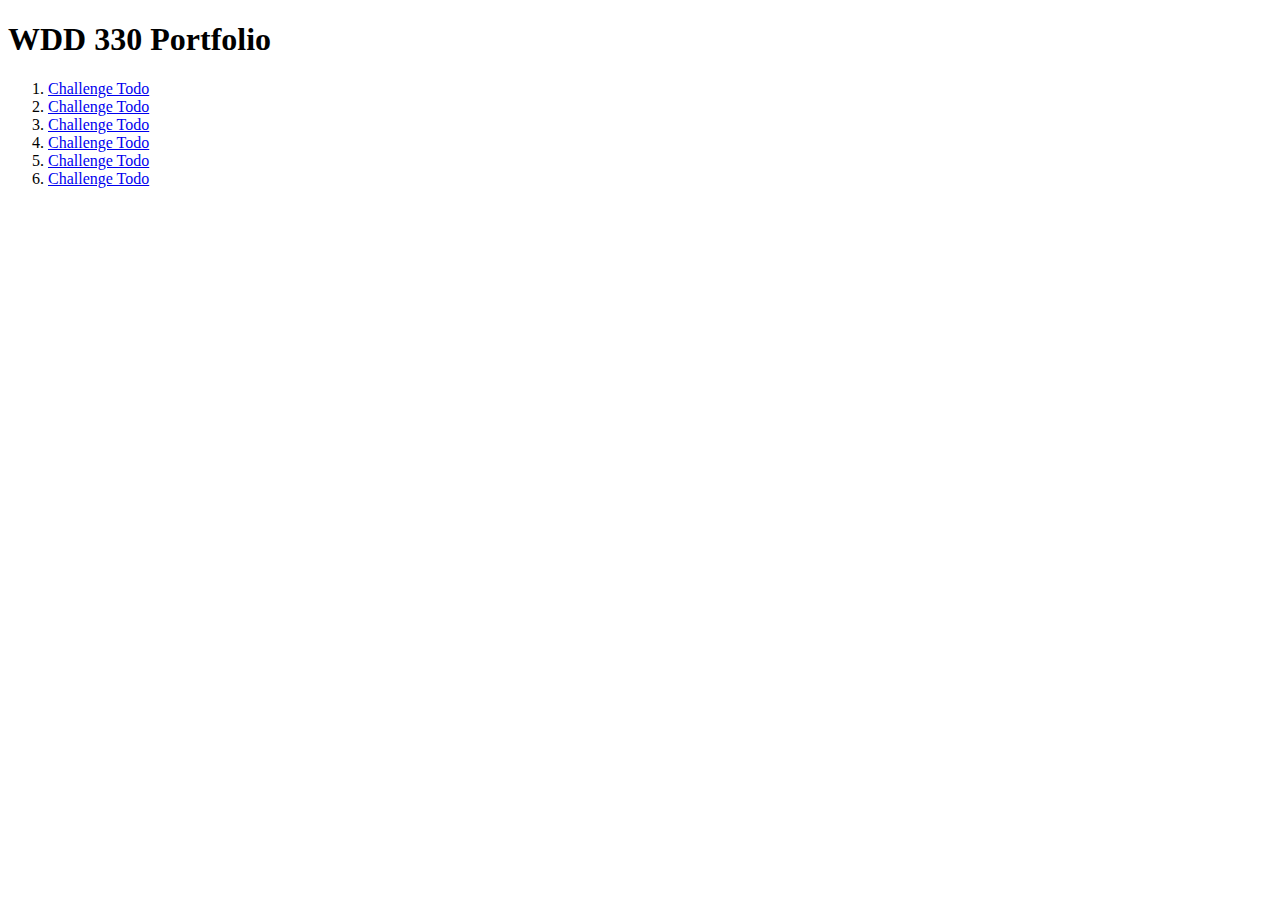
<file: index.html>
<!DOCTYPE html>
<html lang="en">
  <head>
    <meta charset="UTF-8" />
    <meta name="viewport" content="width=device-width, initial-scale=1.0" />
    <title>WDD 330 Portfolio</title>
</head>
  <body>
    <h1>WDD 330 Portfolio</h1>
    <ol id="ListOfLinks">
      <li><a href="Challenge Todo/todo.html">Challenge Todo</a></li>
      <li><a href="Week2.html">Challenge Todo</a></li>
      <li><a href="week3.html">Challenge Todo</a></li>
      <li><a href="Week4.html">Challenge Todo</a></li>
      <li><a href="week5/hiking-complete.html">Challenge Todo</a></li>
      <li><a href="week7/hikes5/hiking-complete.html">Challenge Todo</a></li>
    </ol> 
  </body>
</html>
</file>
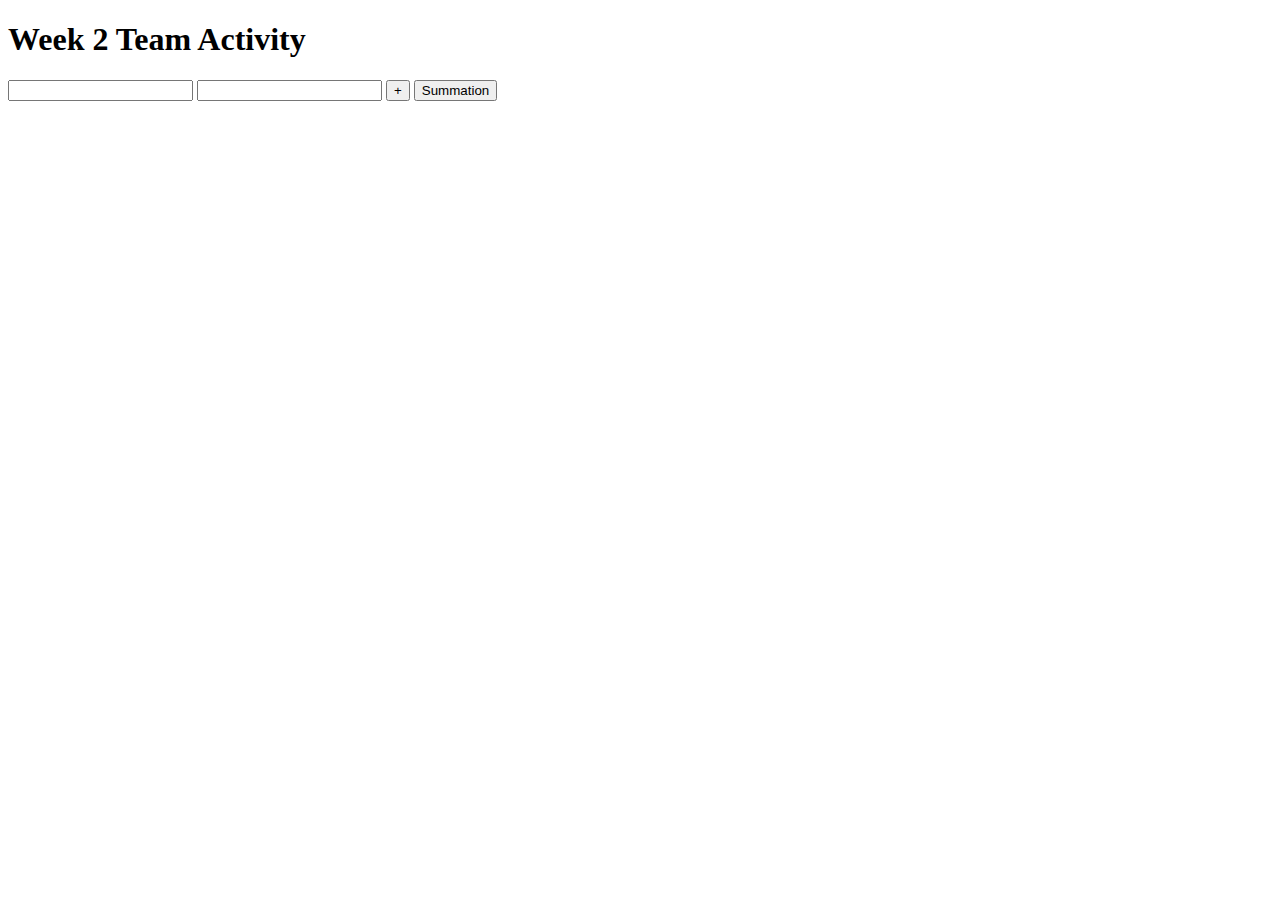
<file: Week2.html>
<!DOCTYPE html>
<html lang="en">
  <head>
    <meta charset="UTF-8" />
    <meta name="viewport" content="width=device-width, initial-scale=1.0" />
    <title>WDD 330 Portfolio</title>
    <script>
    function enterContents(){
        const input1 = document.getElementById("input1").value;
        document.getElementById("Contents").innerHTML = input1;
    }
    function summation(){
        const number = document.getElementById("input1").value;
        if(!isNaN(number)){
            let sum = 0;
            for(i=0; i<=number; i++){
                sum += i;
            }
            document.getElementById("Contents").innerHTML = sum;
        }
        else{
            document.getElementById("Contents").innerHTML = "Error, please enter a number";
        }
    }
    function add(){
        const input1 = document.getElementById("input1").value;
        const input2 = document.getElementById("input2").value;
        let sum = 0;
        if(!isNaN(input1) && !isNaN(input2)){
            sum = parseInt(input1) + parseInt(input2);
        }
        document.getElementById("Contents").innerHTML = sum;
    }
    </script>  
</head>
  <body>
    <h1>Week 2 Team Activity</h1>
    <input id="input1"></input>
    <input id="input2"></input>
    <button onClick="add()">+</button>
    <button onClick="summation()">Summation</button>
    <div id="Contents"></div>
  </body>
</html>
</file>
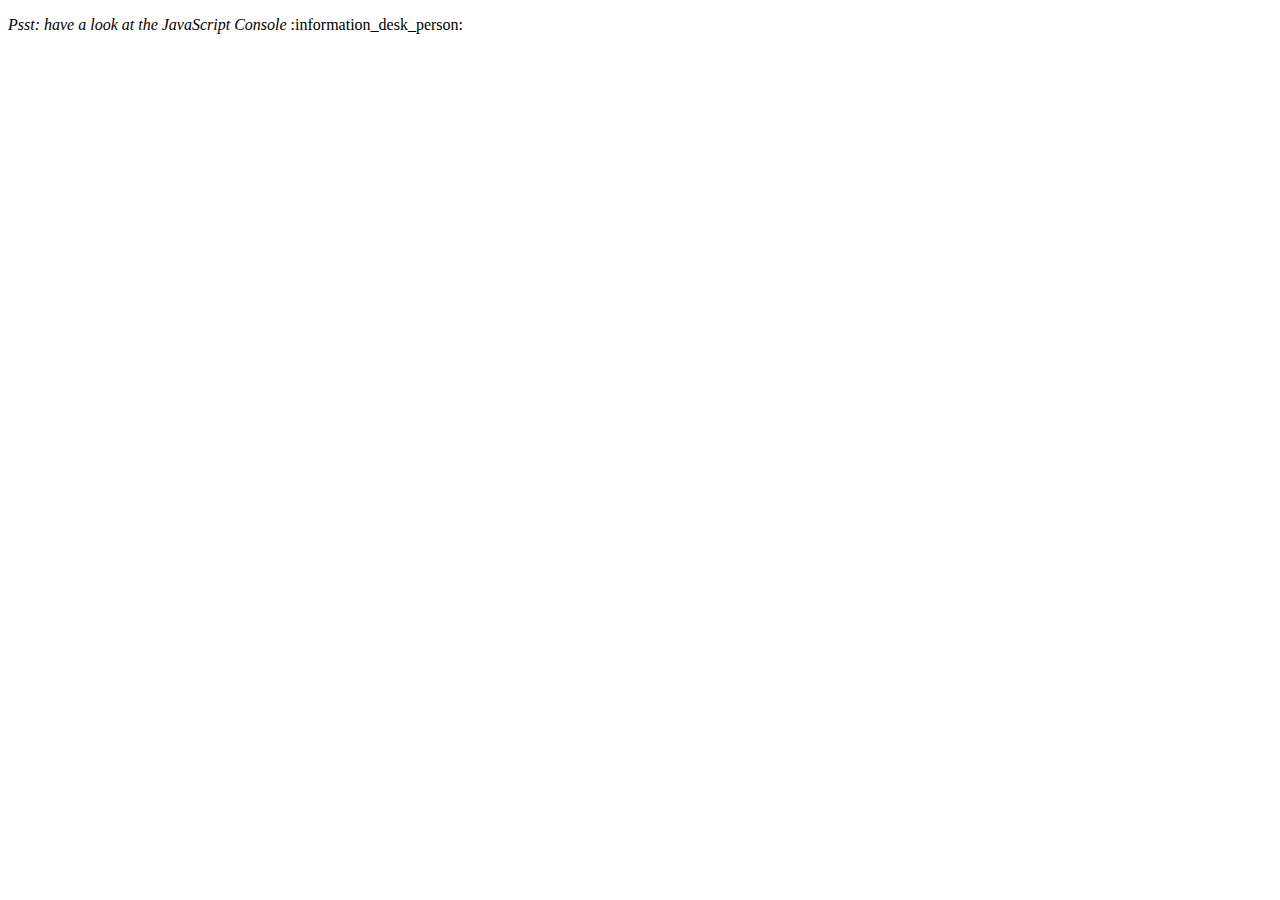
<file: week3.html>
<!DOCTYPE html>
<html lang="en">
  <head>
    <meta charset="UTF-8" />
    <title>Array Cardio :muscle:</title>
  </head>
  <body>
    <p><em>Psst: have a look at the JavaScript Console</em> :information_desk_person:</p>
    <script>
      // Get your shorts on - this is an array workout!
      // ## Array Cardio Day 1
      // Some data we can work with
      const inventors = [
        { first: 'Albert', last: 'Einstein', year: 1879, passed: 1955 },
        { first: 'Isaac', last: 'Newton', year: 1643, passed: 1727 },
        { first: 'Galileo', last: 'Galilei', year: 1564, passed: 1642 },
        { first: 'Marie', last: 'Curie', year: 1867, passed: 1934 },
        { first: 'Johannes', last: 'Kepler', year: 1571, passed: 1630 },
        { first: 'Nicolaus', last: 'Copernicus', year: 1473, passed: 1543 },
        { first: 'Max', last: 'Planck', year: 1858, passed: 1947 },
        { first: 'Katherine', last: 'Blodgett', year: 1898, passed: 1979 },
        { first: 'Ada', last: 'Lovelace', year: 1815, passed: 1852 },
        { first: 'Sarah E.', last: 'Goode', year: 1855, passed: 1905 },
        { first: 'Lise', last: 'Meitner', year: 1878, passed: 1968 },
        { first: 'Hanna', last: 'Hammarström', year: 1829, passed: 1909 }
      ];
      const people = [
        'Beck, Glenn',
        'Becker, Carl',
        'Beckett, Samuel',
        'Beddoes, Mick',
        'Beecher, Henry',
        'Beethoven, Ludwig',
        'Begin, Menachem',
        'Belloc, Hilaire',
        'Bellow, Saul',
        'Benchley, Robert',
        'Benenson, Peter',
        'Ben-Gurion, David',
        'Benjamin, Walter',
        'Benn, Tony',
        'Bennington, Chester',
        'Benson, Leana',
        'Bent, Silas',
        'Bentsen, Lloyd',
        'Berger, Ric',
        'Bergman, Ingmar',
        'Berio, Luciano',
        'Berle, Milton',
        'Berlin, Irving',
        'Berne, Eric',
        'Bernhard, Sandra',
        'Berra, Yogi',
        'Berry, Halle',
        'Berry, Wendell',
        'Bethea, Erin',
        'Bevan, Aneurin',
        'Bevel, Ken',
        'Biden, Joseph',
        'Bierce, Ambrose',
        'Biko, Steve',
        'Billings, Josh',
        'Biondo, Frank',
        'Birrell, Augustine',
        'Black, Elk',
        'Blair, Robert',
        'Blair, Tony',
        'Blake, William'
      ];
      // Array.prototype.filter()
      // 1. Filter the list of inventors for those who were born in the 1500's
      let inventorsYear = inventors.filter(inventor => inventor.year < 1600 && inventor.year >=1500);
      console.table(inventorsYear);
      // Array.prototype.map()
      // 2. Give us an array of the inventors' first and last names
      let inventorsName = inventors.map(inventor => inventor.first + " " + inventor.last);
      console.log(inventorsName);
      // Array.prototype.sort()
      // 3. Sort the inventors by birthdate, oldest to youngest
      let inventorBirthdate = inventors.sort((a, b) => a.year > b.year ? 1: -1)
      console.log(inventorBirthdate);
      // Array.prototype.reduce()
      // 4. How many years did all the inventors live?
      let yearSum = inventors.map(inventor => inventor.year).reduce((previousValue, currentValue) => previousValue + currentValue);
      let passedSum = inventors.map(inventor => inventor.passed).reduce((previousValue, currentValue) => previousValue + currentValue);
      console.log(passedSum, yearSum, passedSum - yearSum);
      // 5. Sort the inventors by years lived
      let oldPeople = inventors.sort(function(a, b){
          let firstOldPerson = a.passed - a.year;
          let secondOldPerson = b.passed - b.year;
          return firstOldPerson > secondOldPerson ? -1: 1;
      });
      console.table(oldPeople);
      // 6. create a list of Boulevards in Paris that contain 'de' anywhere in the name
      // https://en.wikipedia.org/wiki/Category:Boulevards_in_Paris
      // goto the link above and open the console. Paste the following two lines in.  That will create a list of links in memory that you can reference through the console. Use that list to finish the problem.
      // const category = document.querySelector('.mw-category');
      // const links = Array.from(category.querySelectorAll('a'));
      // 7. sort Exercise
      // Sort the people alphabetically by last name
      // 8. Reduce Exercise
      // Sum up the instances of each of these
      const data = [
        'car',
        'car',
        'truck',
        'truck',
        'bike',
        'walk',
        'car',
        'van',
        'bike',
        'walk',
        'car',
        'van',
        'car',
        'truck'
      ];
    </script>
  </body>
</html>
</file>
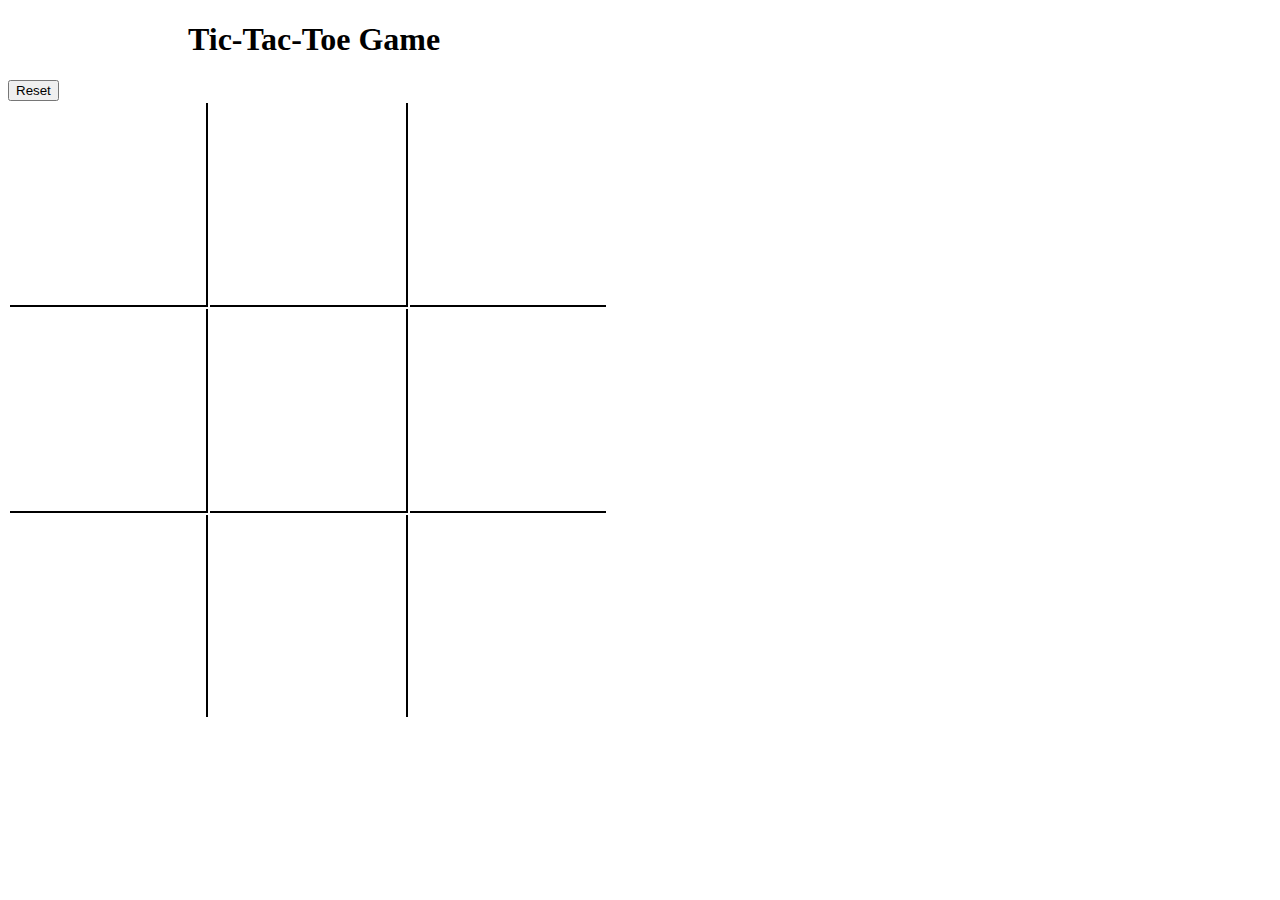
<file: Week4.html>
<!DOCTYPE html>
<html lang="en">
<head>
    <meta charset="UTF-8">
    <meta name="viewport" content="width=device-width, initial-scale=1.0">
    <title>Tic Tac Toe</title>
    <style>
        table,
        th,
        td {
            height: 200px;
            width: 600px;
        }
        td:nth-child(1),
        td:nth-child(2) {
            border-right: 2px solid black;
        }
        .col:nth-child(1),
        .col:nth-child(2),
        .col:nth-child(3) {
            border-bottom: 2px solid black;
        }
        h1 {
            margin-left: 180px;
        }
    </style>
</head>
<body>
    <h1>Tic-Tac-Toe Game</h1>
    <button onClick="reset()">Reset</button>
    <table id="ticTacToeTable">
        <!--Top Row-->
        <tr>
            <td class="col a"></td>
            <td class="col b"></td>
            <td class="col c"></td>
        </tr>
        <!--Middle Row-->
        <tr>
            <td class="col d"></td>
            <td class="col e"></td>
            <td class="col f"></td>
        </tr>
        <!--Bottom Row-->
        <tr>
            <td class="g"></td>
            <td class="h"></td>
            <td class="i"></td>
        </tr>
    </table>
    <script>
        let player = "X";
        const board = document.getElementById("ticTacToeTable");
        
        function reset(){
            for(i = 0; i < board.rows.length; i++){
                for(j = 0; j < board.rows[i].cells.length ; j++){
                    board.rows[i].cells[j].innerHTML = "";
                }
            }
        }

        function rotatePlayer(){
            if(player === "X"){
                player = "O";
            } else player = "X"
        }

        function mark(event) {
            object = event.target;
            object.innerHTML = player;
            rotatePlayer();
        }

        board.addEventListener("click", mark);

    </script>
</body>
</html>
</file>
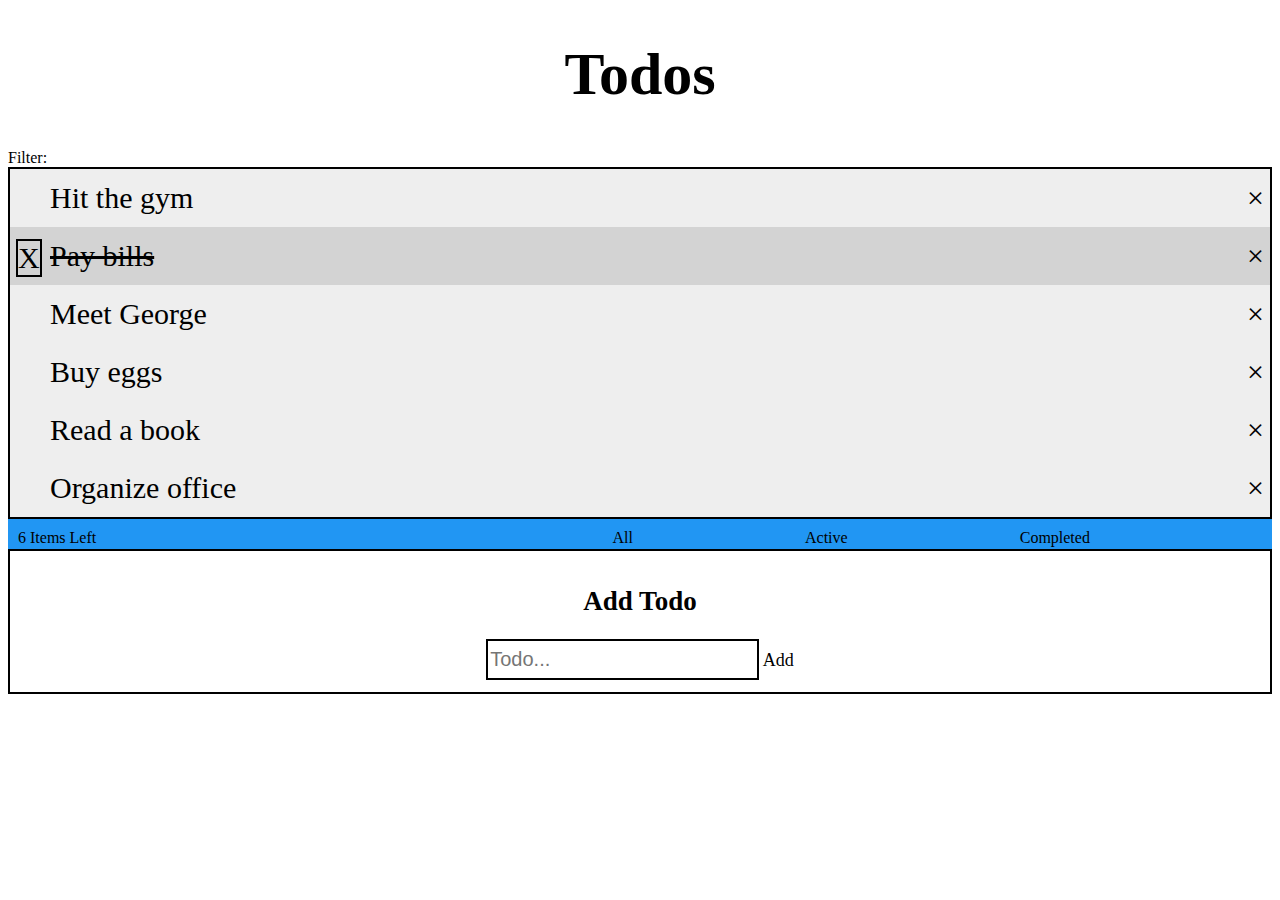
<file: Challenge Todo/todo.html>
<!DOCTYPE html>
<html lang="en">
  <head>
    <meta charset="UTF-8" />
    <meta name="viewport" content="width=device-width, initial-scale=1.0" />
    <title>WDD 330 Portfolio</title>
    <link rel="stylesheet" href="todo.css">
</head>
  <body>
    <h1>Todos</h1>
    <div>Filter: <span id="filterName"></span></div>
    <ul id="myUL">
        <li>Hit the gym</li>
        <li class="checked">Pay bills</li>
        <li>Meet George</li>
        <li>Buy eggs</li>
        <li>Read a book</li>
        <li>Organize office</li>
    </ul>
    <div class="filter">
        <div><span id="itemsNum"></span> Items Left<span></div>
        <div class="filterItems"><span onclick="filter('All')">All</span><span onclick="filter('Active')">Active</span><span onclick="filter('Completed')">Completed</span></div>
    </span>
    </div>
    <div id="myDIV" class="add">
        <h2>Add Todo</h2>
        <input type="text" id="myInput" placeholder="Todo..." required>
        <span onclick="newElement()" class="addBtn">Add</span>
      </div>
    <script src="todo.js"></script>
  </body>
</html>
</file>
<file: Challenge Todo/todo.css>
h1 {
  font-size: 60px;
  text-align: center;
}

ul {
  margin: 0;
  padding: 0;
  border: 2px solid black;
}

ul li {
  padding: 12px 8px 12px 40px;
  background: #eee;
  font-size: 30px;
  word-wrap: break-word;
}

ul li:hover {
  background: lightgrey;
}

ul li.checked {
  background: lightgrey;
  text-decoration: line-through;
}

ul li.checked::before {
  content: 'X';
  position: absolute;
  border-color: black;
  border-style: solid;
  border-width: 2px;
  left: 16px;
}

.close {
  position: absolute;
  right: 0;
  padding: 0px 16px 12px 16px;
}

.filter {
  display: flex;
  display: grid;
  grid: 10px / auto auto;
  background-color: #2196f3;
  padding: 10px;
}

.filterItems {
  display: grid;
  grid: 0px / auto auto auto;
}

.add {
  text-align: center;
  border: 2px solid black;
  padding: 12px;
  font-size: 18px;
}

#myInput {
  border: 2px solid black;
  height: 35px;
  font-size: 20px;
}
</file>
